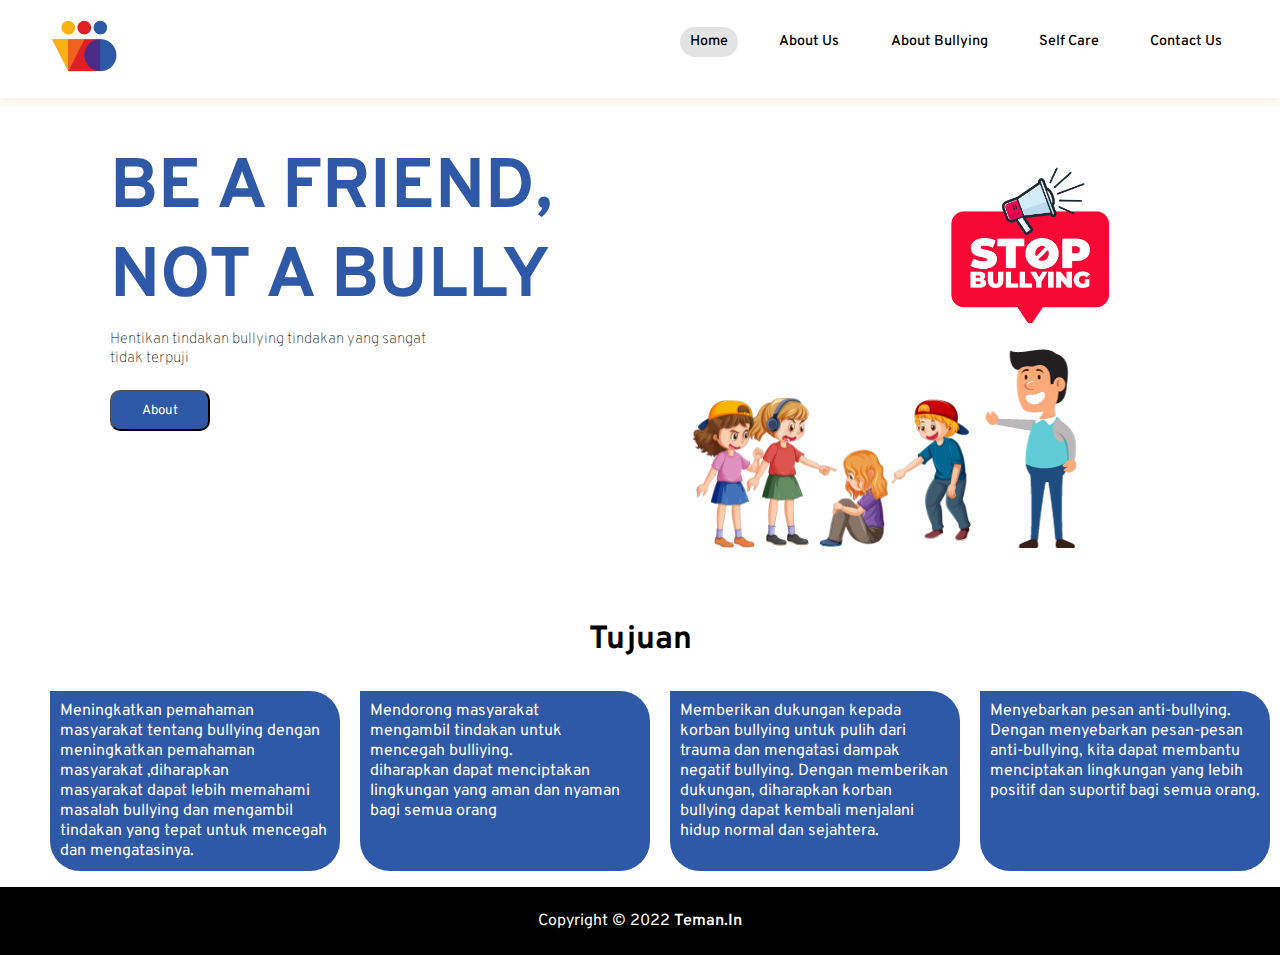
<file: index.html>
<!DOCTYPE html>
<html lang="en">

<head>
    <meta charset="UTF-8">
    <meta http-equiv="X-UA-Compatible" content="IE=edge">
    <meta name="viewport" content="width=device-width, initial-scale=1.0">
    <title>Teman.In | Beranda</title>

    <!-- import fonts -->
    <style>
        @import url('https://fonts.googleapis.com/css2?family=Overpass:ital,wght@0,100;0,200;0,400;0,500;0,600;1,100;1,200;1,400;1,500;1,600&family=Roboto:ital,wght@0,100;0,300;0,500;0,700;1,100;1,300;1,400;1,700&display=swap');
    </style>

    <link rel="stylesheet" href="assets/css/style.css">
    <link rel="stylesheet" href="assets/css/beranda.css">

    <!-- set tab icon -->
    <link rel="icon" href="assets/images/logo.png">

    <!-- fontawesome -->
    <link rel="stylesheet" href="/assets/vendor/fontawesome/css/all.min.css">
</head>

<body>
    <nav>
        <div class="logo">
            <a href="index.html">
                <img src="assets/images/logo.png" width="70" alt="logo">
            </a>
        </div>

        <ul class="nav-menu">
            <li><a href="index.html" class="active-nav">Home</a></li>
            <li><a href="about-us.html">About Us</a></li>
            <li><a href="about-bullying.html">About Bullying</a></li>
            <li><a href="self-care.html" >Self Care</a></li>
            <li><a href="contact-us.html">Contact Us</a></li>
        </ul>

        <div class="menu-toggle">
            <span class="bar"></span>
            <span class="bar"></span>
            <span class="bar"></span>
        </div>
    </nav>
    <div class="container">
        <div class="title">
                <h1>BE A FRIEND, <br> NOT A BULLY</h1> 
                <span>Hentikan tindakan bullying tindakan yang sangat <br> tidak terpuji</span><br>
                <a href="about-bullying.html">
                    <button class="btn-about" id="about">About</button>
                </a>
                
        </div> 
        <img src="assets/images/bully.png" alt="">
   </div>
   <div class="jumbroton">
        <h1>Tujuan</h1>
        <ul>
            
            <li>
                Meningkatkan pemahaman masyarakat tentang 
                bullying  dengan meningkatkan pemahaman 
                masyarakat ,diharapkan <br> masyarakat dapat lebih
                memahami  masalah bullying dan mengambil 
                tindakan yang tepat untuk mencegah dan mengatasinya.
            </li>
            <li>
                Mendorong masyarakat <br> mengambil tindakan
                untuk <br> mencegah bulliying.<br> 
                diharapkan dapat menciptakan <br> lingkungan yang aman dan
                nyaman bagi semua orang
            </li>
            <li>
                Memberikan dukungan kepada korban bullying untuk 
                pulih dari trauma dan mengatasi dampak negatif 
                bullying. Dengan memberikan dukungan, diharapkan 
                korban bullying dapat kembali menjalani hidup 
                normal dan sejahtera.
            </li>
            <li>
                
                Menyebarkan pesan anti-bullying. Dengan 
                menyebarkan pesan-pesan anti-bullying, kita dapat 
                membantu menciptakan lingkungan yang lebih 
                positif dan suportif bagi semua orang.
            </li>
        </ul>
   </div>
   
    <footer>
        <p>Copyright &copy; 2022 <a href="#">Teman.In</a></p>
    </footer>

    <script src="assets/js/script.js"></script>    
</body>

</html>

<!-- <img src="assets/images/lampu.png" alt="lampu" srcset="" width="50px" height="50px" class="icon-thumbs">
                <div class="thumb-nail">
                    <p>
                        Meningkatkan pemahaman masyarakat tentang <br>
                        bullying dengan meningkatkan pemahaman <br>
                        masyarakat , diharapkan masyarakat dapat lebih <br>
                        memahami masalah bullying dan mengambil <br>
                        tindakan yang tepat untuk mencegah dan <br> mengatasinya
                    </p>
                </div> -->
                <!-- <img src="assets/images/lampu.png" alt="kedua" width="50px" height="50px" class="icon-thumbs2">
                <div class="thumb-nail">
                    <p>
                        Mendorong masyarakat <br> mengambil tindakan
                        untuk <br> mencegah bulliying.<br> 
                        diharapkan dapat menciptakan <br> lingkungan yang aman dan
                        nyaman bagi semua orang
                     </p>
                </div>                -->
                  <!-- <img src="assets/images/lampu.png" alt="kedua" width="50px" height="50px" class="icon-thumbs3">
                <div class="thumb-nail">
                    <p>
                        Memberikan dukungan kepada korban bullying untuk <br>
                        pulih dari trauma dan mengatasi dampak negatif <br>
                        bullying. Dengan memberikan dukungan, diharapkan <br>
                        korban bullying dapat kembali menjalani hidup <br>
                        normal dan sejahtera.
                    </p>
                </div> -->
                <!-- <img src="assets/images/lampu.png" alt="kedua" width="50px" height="50px" class="icon-thumbs4">
                <div class="thumb-nail">
                    <p>Menyebarkan pesan anti-bullying. Dengan <br>
                        menyebarkan pesan-pesan anti-bullying, kita dapat <br>
                        membantu menciptakan lingkungan yang lebih <br>
                        positif dan suportif bagi semua orang.
                    </p>
                </div> -->
</file>
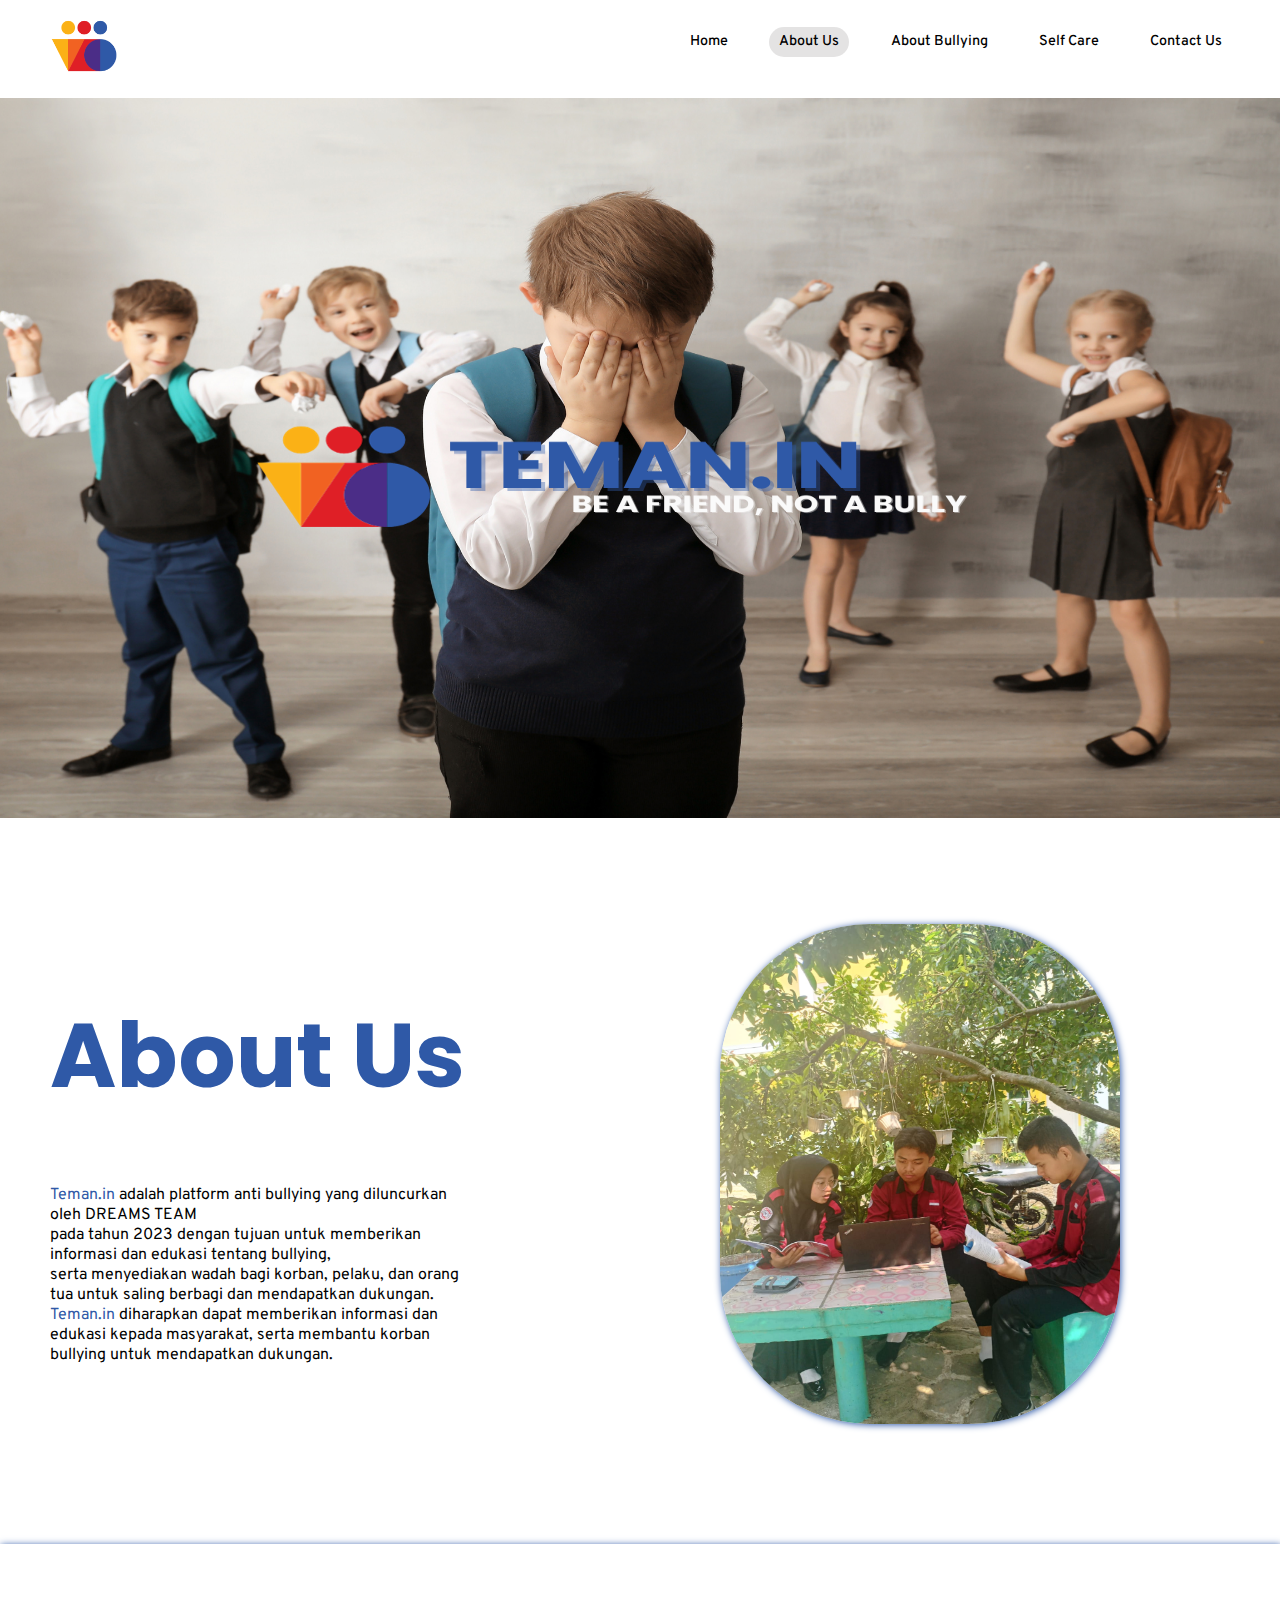
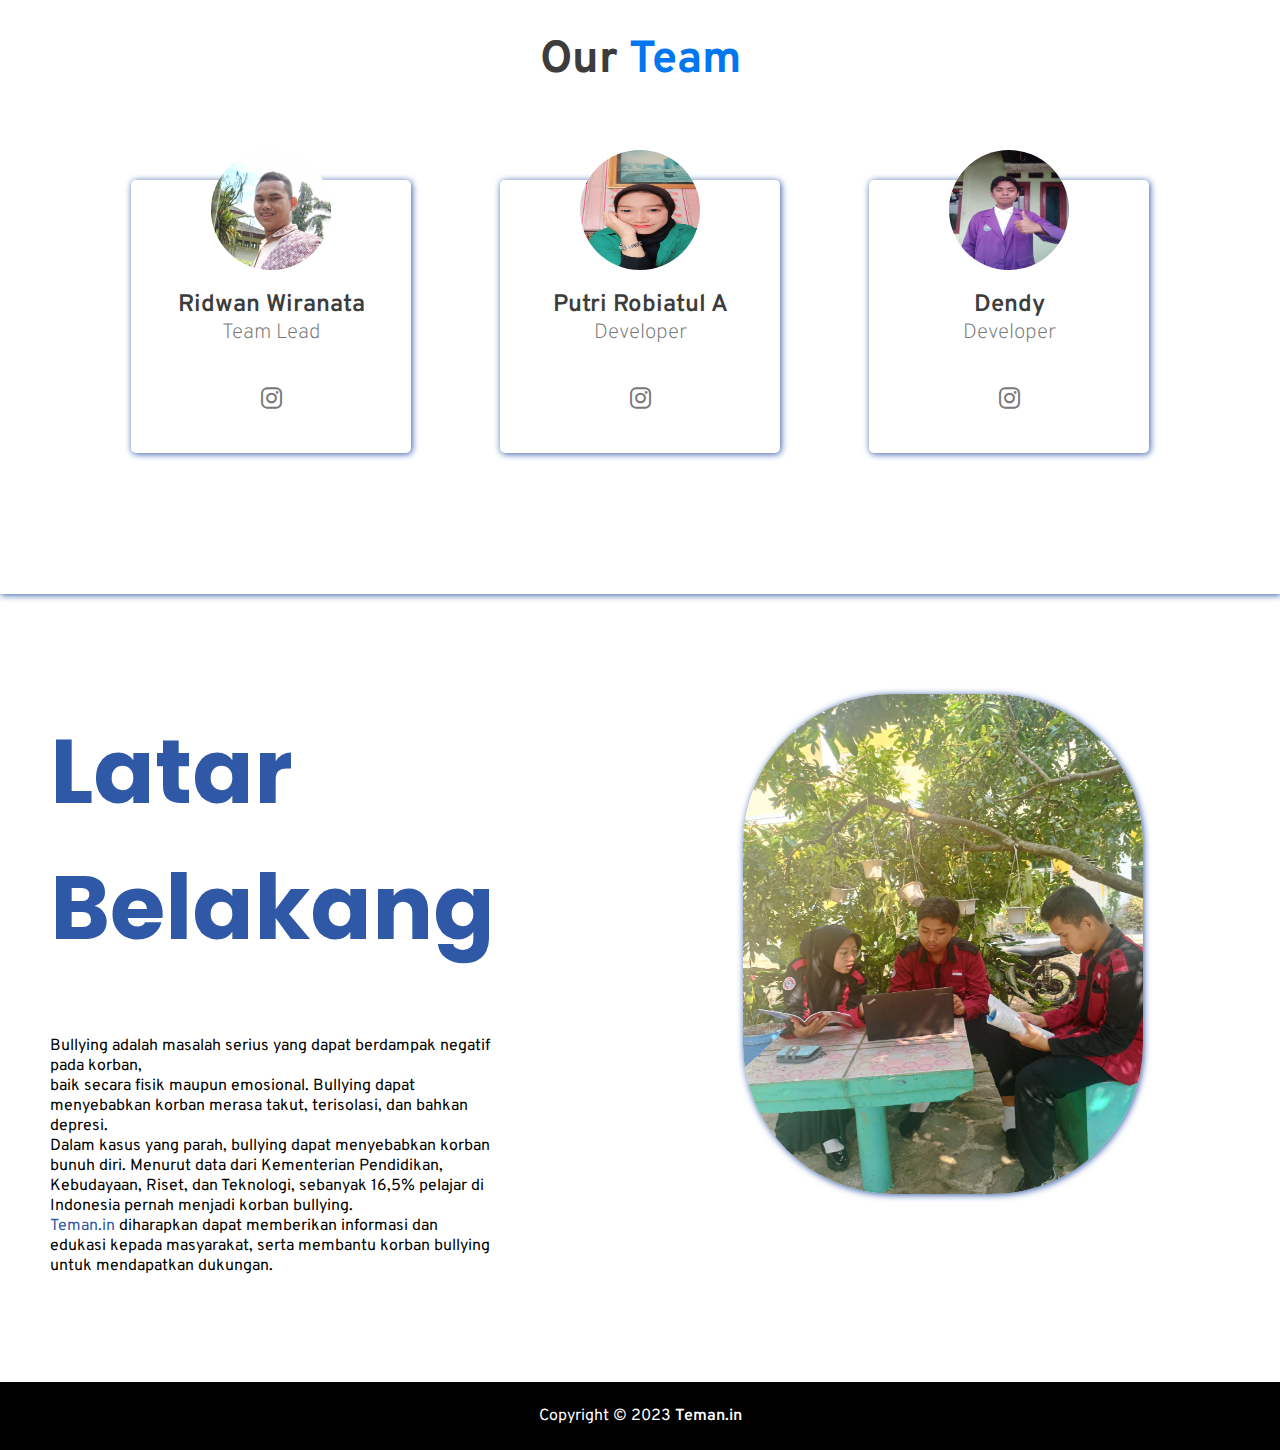
<file: about-us.html>
<!DOCTYPE html>
<html lang="en">

<head>
    <meta charset="UTF-8">
    <meta http-equiv="X-UA-Compatible" content="IE=edge">
    <meta name="viewport" content="width=device-width, initial-scale=1.0">
    <title>TemanIn | About Us</title>

    <!-- import fonts -->
    <style>
        @import url('https://fonts.googleapis.com/css2?family=Overpass:ital,wght@0,100;0,200;0,400;0,500;0,600;1,100;1,200;1,400;1,500;1,600&family=Roboto:ital,wght@0,100;0,300;0,500;0,700;1,100;1,300;1,400;1,700&display=swap');
    </style>

    <link rel="stylesheet" href="assets/css/style.css">
    <link rel="stylesheet" href="assets/css/tentang.css">
    <link rel="stylesheet" href="assets/vendor/fontawesome/css/all.min.css">

    <link rel="icon" href="assets/images/logo.png">

</head>

<body>
    <div class="nav">
        <nav>
            <div class="logo">
                <a href="index.html">
                    <img src="assets/images/logo.png" width="70" alt="logo">
                </a>
            </div>

            <ul class="nav-menu">
                <li><a href="index.html">Home</a></li>
                <li><a href="about-us.html" class="active-nav">About Us</a></li>
                <li><a href="about-bullying.html">About Bullying</a></li>
                <li><a href="self-care.html">Self Care</a></li>
                <li><a href="contact-us.html">Contact Us</a></li>
            </ul>

            <div class="menu-toggle">
                <span class="bar"></span>
                <span class="bar"></span>
                <span class="bar"></span>
            </div>
        </nav>
        <div class="Teman"><img src="assets/images/TEMAN.IN.png"></div>
        
    </div>
    <div class="container">
        <div class="container-left">
            <div class="text">
                <h1 style="color: #2F59A7;">About Us</h1>
                <p><span style="color: #2F59A7;">Teman.in</span> adalah platform anti bullying yang diluncurkan oleh DREAMS TEAM <br>pada tahun 2023 dengan tujuan untuk memberikan informasi dan edukasi tentang bullying, 
                    <br>serta menyediakan wadah bagi korban,
                     pelaku, dan orang tua untuk saling berbagi dan mendapatkan dukungan.

                    
                    <span style="color: #2F59A7;">Teman.in</span> diharapkan dapat memberikan informasi dan edukasi kepada masyarakat, serta membantu korban bullying untuk mendapatkan dukungan.
                    </p>

                </p>
            </div>
        </div>
        
        <div class="container-right">
            <img class="container"   src="assets/images/team.jpg" width="450px" height="500px">
        </div>
    </div>
    <div class="vid">
    
</div>
   
     </div>
    <div class="team-container">
        <div class="text1">
            <h2 class="text-dark">Our <span class="text-blue">Team</span></h2>
            <div class="horizontal-line"></div>
           <!--<p class="text-dark"> Tim profesional kami akan senang hati membantu anda.
            </p>-->
        </div>

        <div class="card-group">
            <div class="card">
                <div class="card-img">
                    <img src="assets/images/ridwan.jpg" width="100px" height="200px">
                </div>

                <div class="card-body">
                    <h3 class="text-dark">Ridwan Wiranata</h3>
                    <p class="team-position">Team Lead</p>
                </div>

                <div class="card-socmed">
                    <a href="c:\Users\User\AppData\Local\Packages\5319275A.WhatsAppDesktop_cv1g1gvanyjgm\TempState\642E92EFB79421734881B53E1E1B18B6\WhatsApp Image 2023-11-16 at 13.07.38_b5902627.jpg">
                        <i class="fab fa-instagram"></i>
                    </a>

                
                </div>
            </div>

            <div class="card">
                <div class="card-img">
                    <img src="assets/images/putri.jpg" width="150px" height="150px">
                </div>

                <div class="card-body">
                    <h3 class="text-dark">Putri Robiatul A</h3>
                    <p class="team-position">Developer</p>
                </div>

                <div class="card-socmed">
                    <a href="https://instagram.com/ptri_robiyah?igshid=MzMyNGUyNmU2YQ==">
                        <i class="fab fa-instagram"></i>
                    </a>


                    </a>
                </div>
            </div>

            <div class="card">
                <div class="card-img">
                    <img src="assets/images/dendy.jpg" width="150px" height="200px">
                </div>

                <div class="card-body">
                    <h3 class="text-dark">Dendy</h3>
                    <p class="team-position">Developer</p>
                </div>

                <div class="card-socmed">
                    <a href="https://www.instagram.com/_dndy1/">
                        <i class="fab fa-instagram"></i>
                    </a>

                
                </div>
            </div>
        </div>
    </div>
    <div class="container">
        <div class="container-left">
            <div class="text">
               <h1 style="color: #2F59A7;">Latar Belakang</h1>
                <p>Bullying adalah masalah serius yang dapat berdampak negatif pada korban, <br>baik secara fisik maupun emosional.
                    Bullying dapat menyebabkan korban merasa takut, terisolasi, dan bahkan depresi.
                    <br>Dalam kasus yang parah, bullying dapat menyebabkan korban bunuh diri.
                    Menurut data dari Kementerian Pendidikan, Kebudayaan, Riset, dan Teknologi, sebanyak 16,5% pelajar di Indonesia pernah menjadi korban bullying.
        <br><span style="color: #2F59A7;">Teman.in</span> diharapkan dapat memberikan informasi dan edukasi kepada masyarakat, serta membantu korban bullying untuk mendapatkan dukungan.</p>

                </p>
            </div>
        </div>
        
        <div class="container-right">
            <img class="container"   src="assets/images/team.jpg" width="450px" height="500px">
        </div>
    </div>
    <div class="vid">
    
</div>
    <footer>
        <p>Copyright &copy; 2023 <a href="#">Teman.in</a></p>
    </footer>

    <script src="assets/js/script.js"></script>
</body>

</html>
</file>
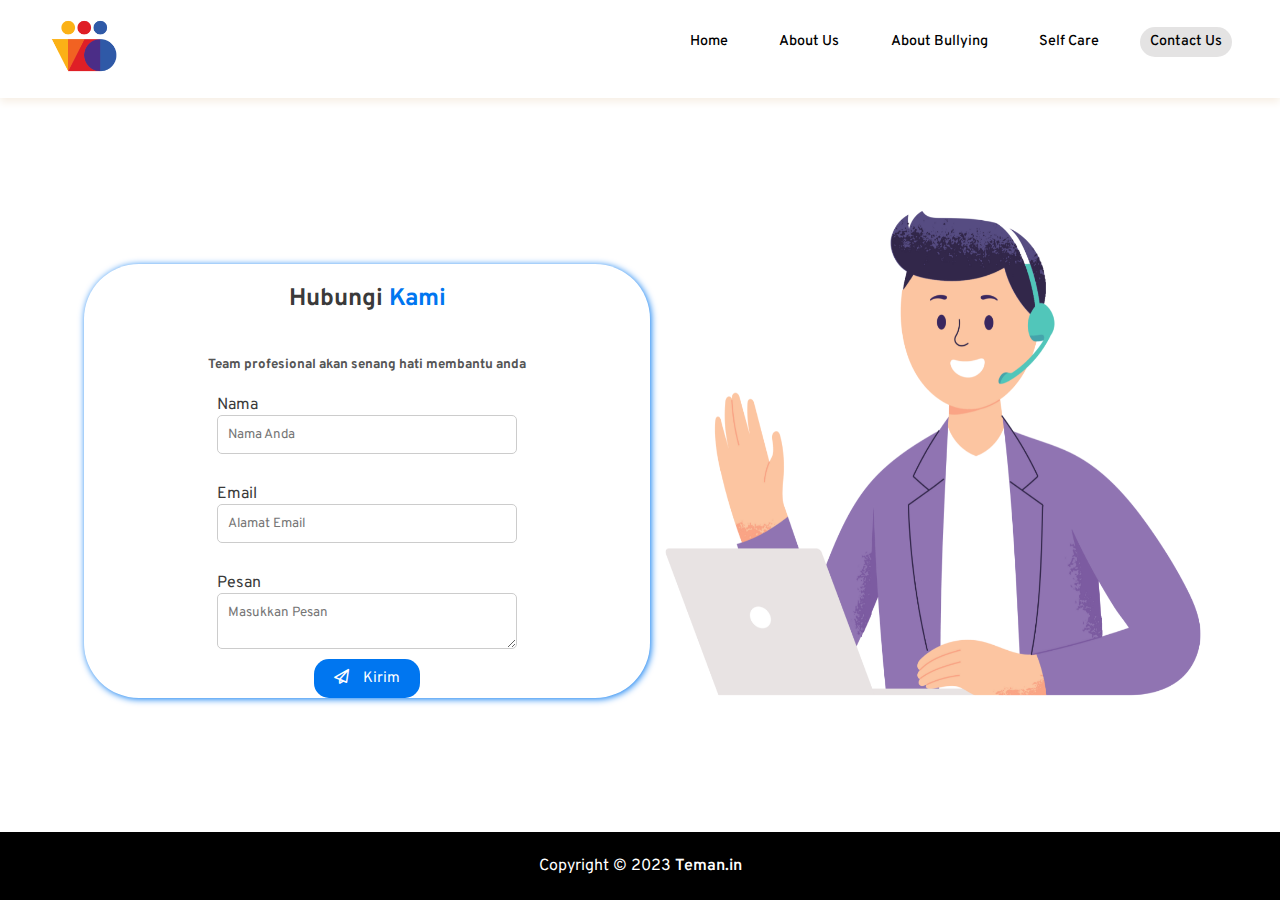
<file: contact-us.html>
<!DOCTYPE html>
<html lang="en">

<head>
    <meta charset="UTF-8">
    <meta http-equiv="X-UA-Compatible" content="IE=edge">
    <meta name="viewport" content="width=device-width, initial-scale=1.0">
    <title>TemanIn | Contact</title>

    <!-- import fonts -->
    <style>
        @import url('https://fonts.googleapis.com/css2?family=Overpass:ital,wght@0,100;0,200;0,400;0,500;0,600;1,100;1,200;1,400;1,500;1,600&family=Roboto:ital,wght@0,100;0,300;0,500;0,700;1,100;1,300;1,400;1,700&display=swap');
    </style>

    <!-- set tab icon -->
    <link rel="icon" href="assets/images/logo.png">

    <link rel="stylesheet" href="assets/css/style.css">
    <link rel="stylesheet" href="assets/css/kontak.css">

    <!-- fontawesome -->
    <link rel="stylesheet" href="/assets/vendor/fontawesome/css/all.min.css">
</head>

<body>
    <div class="nav">
        <nav>
            <div class="logo">
                <a href="index.html">
                    <img src="assets/images/logo.png" width="70" alt="logo">
                </a>
            </div>

            <ul class="nav-menu">
                <li><a href="index.html">Home</a></li>
                <li><a href="about-us.html">About Us</a></li>
                <li><a href="about-bullying.html">About Bullying</a></li>
                <li><a href="self-care.html">Self Care</a></li>
                <li><a href="contact-us.html" class="active-nav">Contact Us</a></li>
            </ul>

            <div class="menu-toggle">
                <span class="bar"></span>
                <span class="bar"></span>
                <span class="bar"></span>
            </div>
        </nav>
    </div>

    <div class="container">
        <div class="contact-left">
            <h2>Hubungi <span class="text-blue">Kami</span></h2>
            <h5> Team profesional akan senang hati membantu anda<br>
            </h5>

            <div class="input-group">
                <label for="nama">Nama</label>
                <input type="text" id="nama" placeholder="Nama Anda">
                <br>
                <label for="email">Email</label>
                <input type="text" id="email" placeholder="Alamat Email"><br>
                <label for="message">Pesan</label>
                <textarea id="message" placeholder="Masukkan Pesan"></textarea>

                <div class="button">
                    <button type="submit"><i class="far fa-paper-plane"></i> Kirim</button>
                </div>
            </div>
        </div>

        <div class="contact-right">
            <div class="contact-img">
                <img src="assets/images/contact.png" alt="gambar">
            </div>
        </div>
    </div>

    <footer>
        <p>Copyright &copy; 2023 <a href="#">Teman.in</a></p>
    </footer>

    <script src="assets/js/script.js"></script>
</body>

</html>
</file>
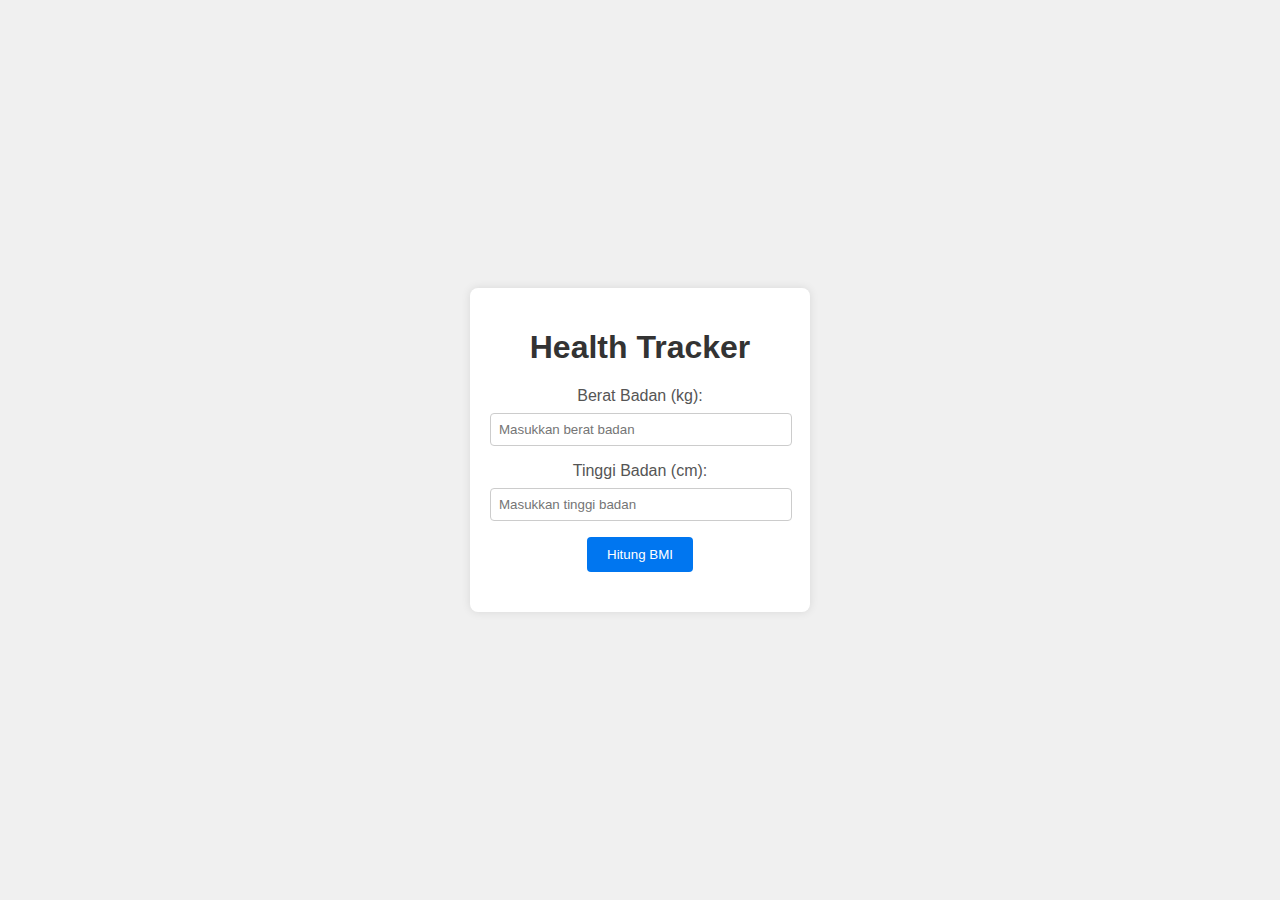
<file: health-tracker.html>
<!DOCTYPE html>
<html lang="en">
<head>
    <meta charset="UTF-8">
    <meta name="viewport" content="width=device-width, initial-scale=1.0">

    <title>Health Tracker</title>
    <style>
        body {
    font-family: 'Arial', sans-serif;
    background-color: #f0f0f0;
    margin: 0;
    display: flex;
    align-items: center;
    justify-content: center;
    height: 100vh;
}

.container-health {
    background-color: #fff;
    padding: 20px;
    border-radius: 8px;
    box-shadow: 0 0 10px rgba(0, 0, 0, 0.1);
    text-align: center;
    width: 300px; /* Lebarkan kontainer untuk tampilan yang lebih baik pada perangkat berukuran kecil */
}

h1 {
    color: #333;
}

label {
    display: block;
    margin-bottom: 8px;
    color: #555;
}

input {
    width: calc(100% - 16px);
    padding: 8px;
    margin-bottom: 16px;
    border: 1px solid #ccc;
    border-radius: 4px;
}

button {
    background-color: #0076f0;
    color: #fff;
    padding: 10px 20px;
    border: none;
    border-radius: 4px;
    cursor: pointer;
    transition: background-color 0.3s ease;
}

button:hover {
    background-color: #45a049;
}

#result {
    margin-top: 20px;
    font-weight: bold;
    color: #333;
}

    </style>
</head>
<body>
    <div class="container-health">
        <h1>Health Tracker</h1>
        <div>
            <label for="weight">Berat Badan (kg):</label>
            <input type="number" id="weight" placeholder="Masukkan berat badan">
        </div>
        <div>
            <label for="height">Tinggi Badan (cm):</label>
            <input type="number" id="height" placeholder="Masukkan tinggi badan">
        </div>
        <button onclick="calculateBMI()">Hitung BMI</button>
        <div id="result"></div>
    </div>

    <script src="assets/js/health-tracker.js"></script>
</body>
</html>
</file>
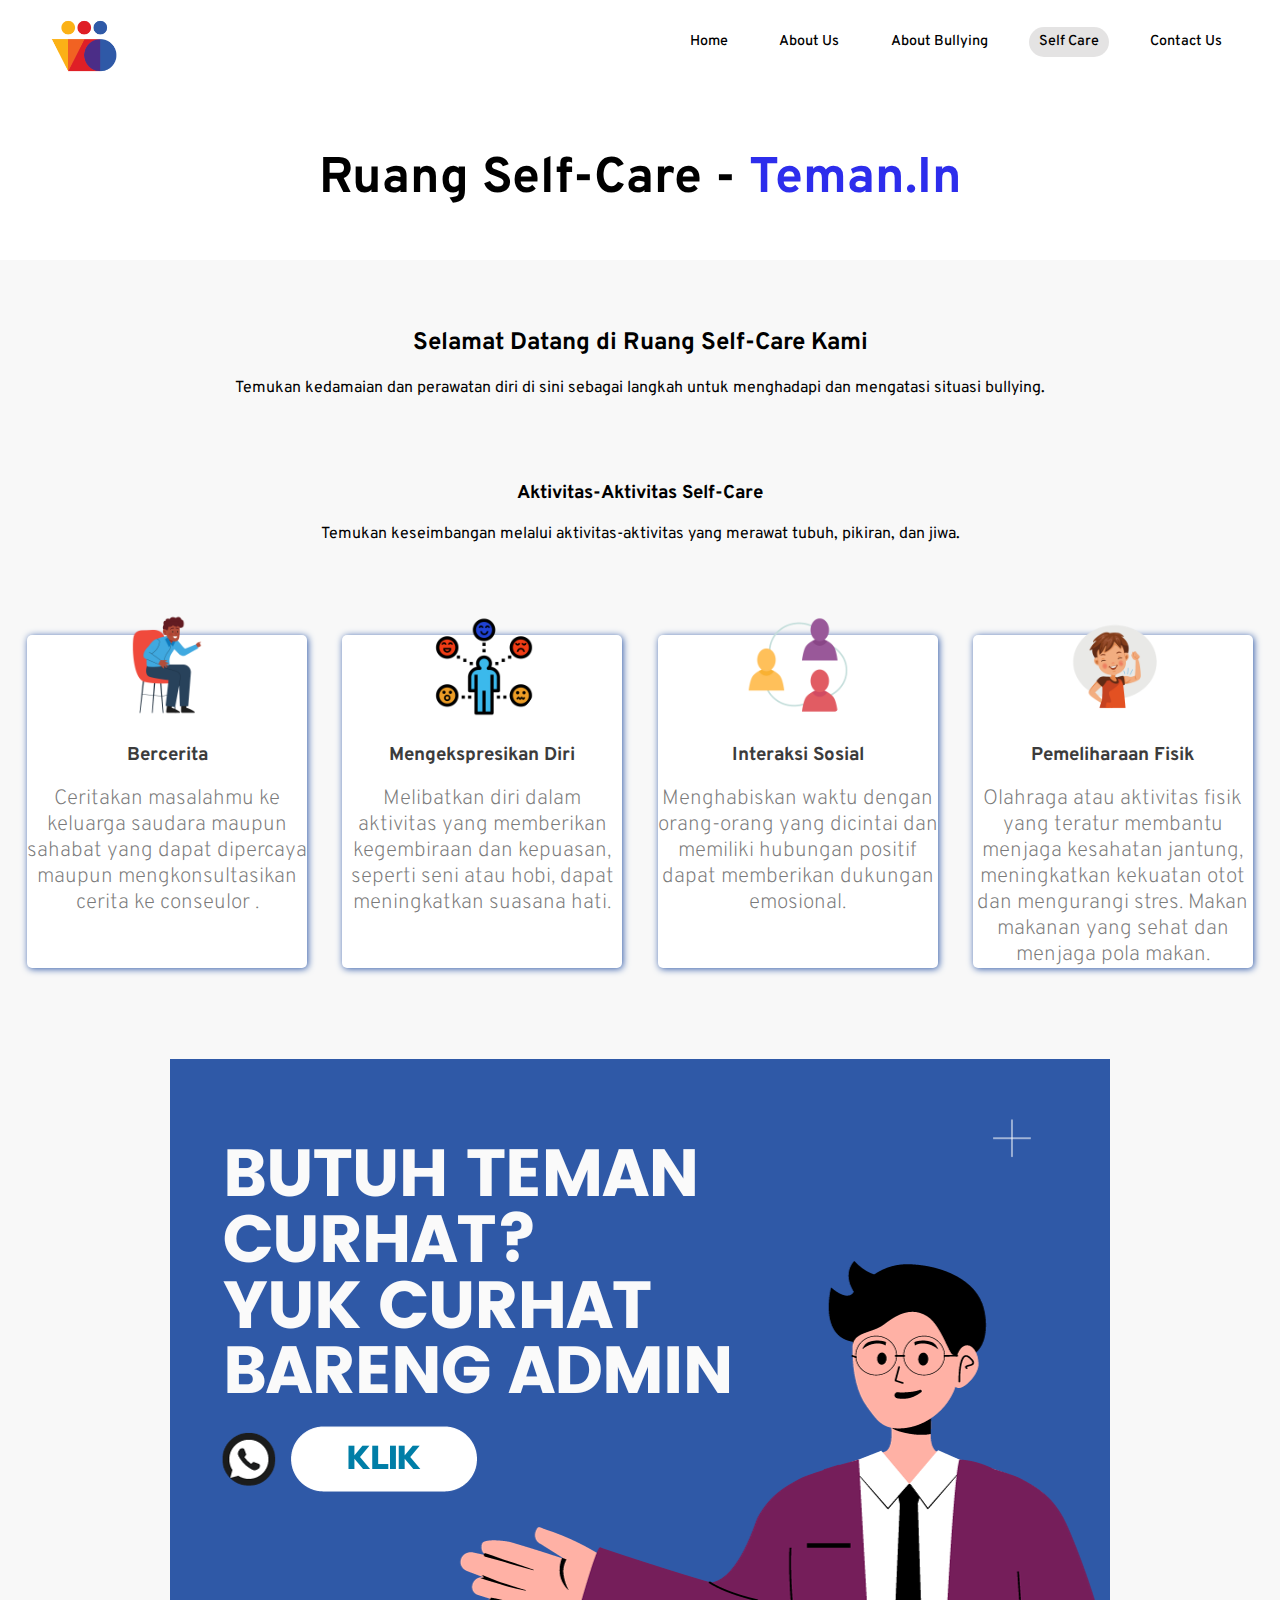
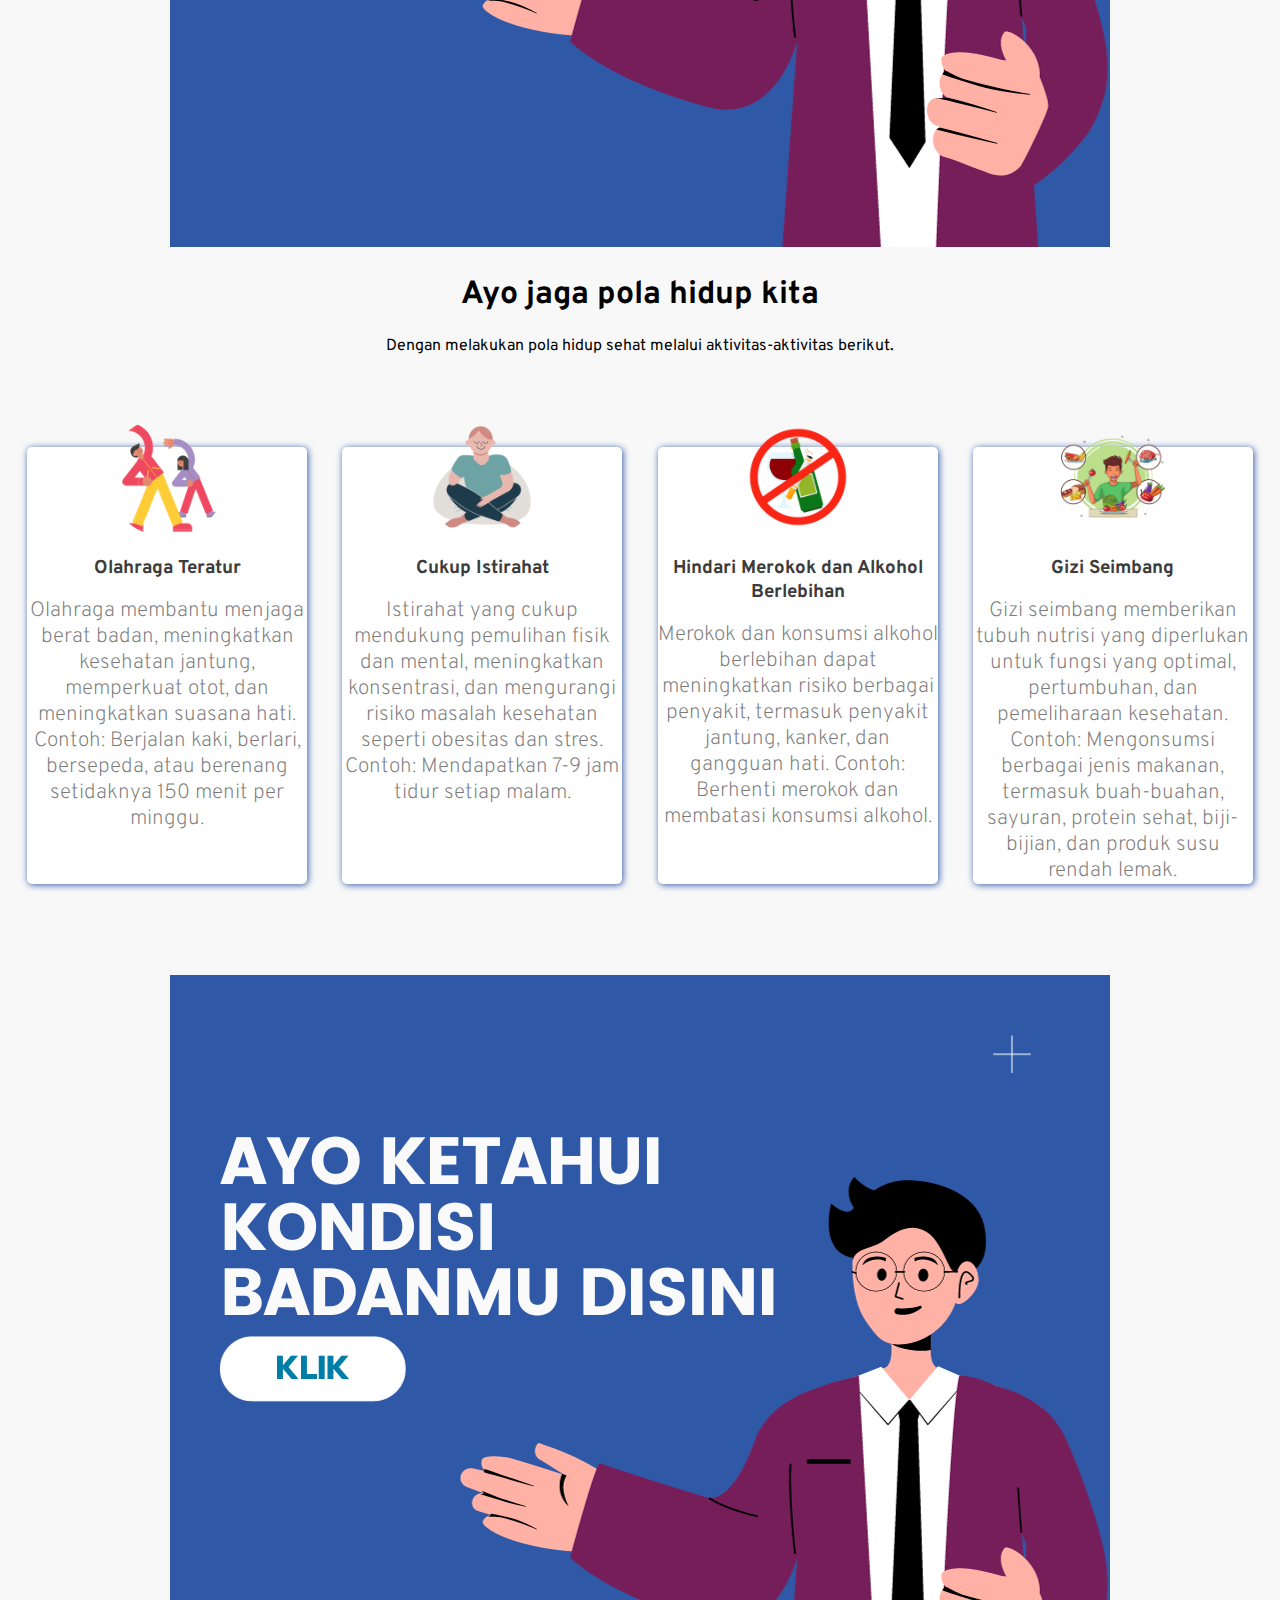
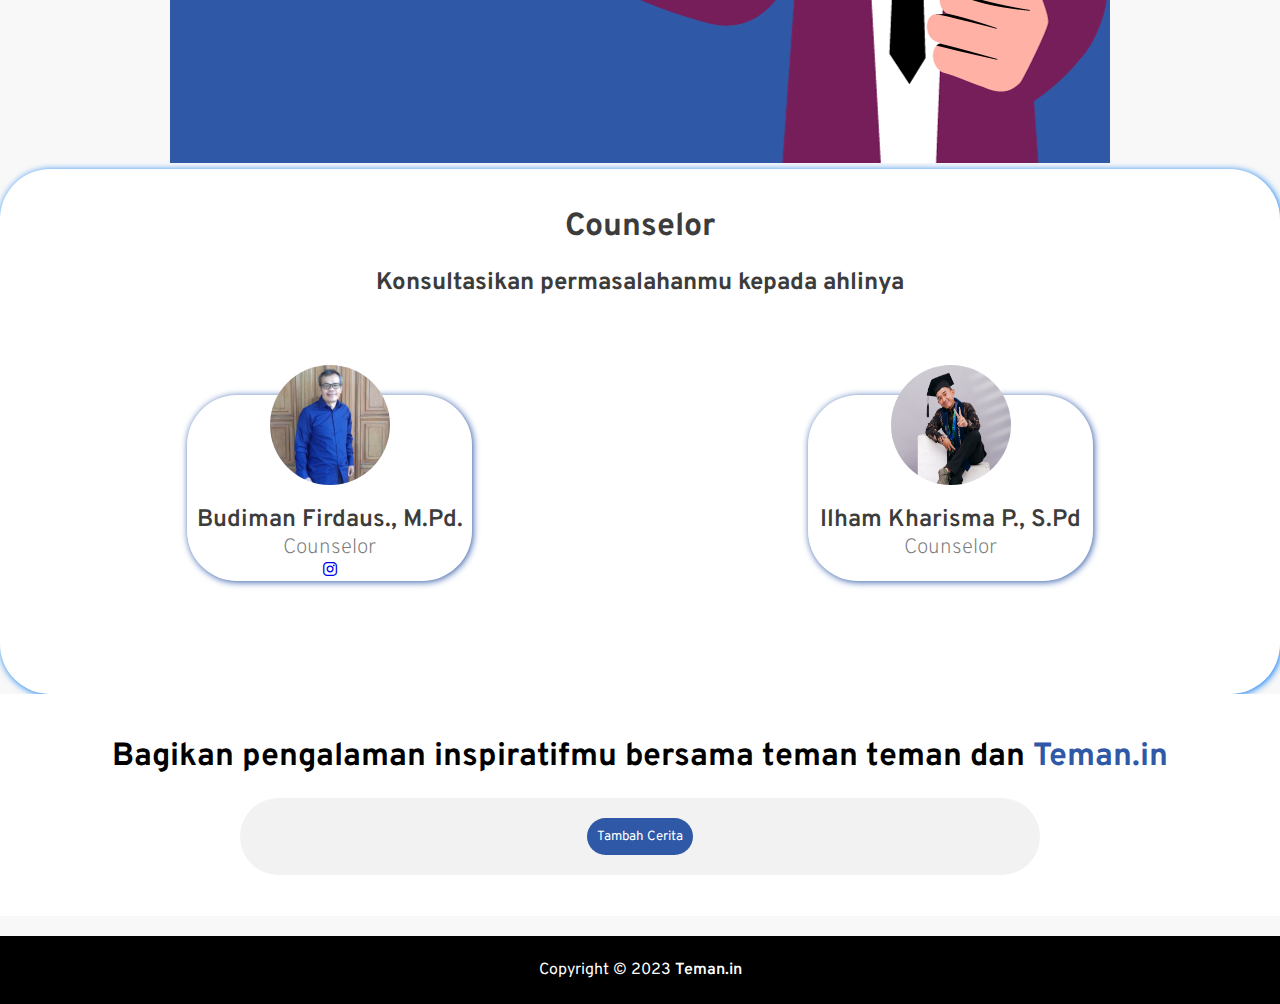
<file: self-care.html>
<!DOCTYPE html>
<html lang="en">

<head>
    <meta charset="UTF-8">
    <meta http-equiv="X-UA-Compatible" content="IE=edge">
    <meta name="viewport" content="width=device-width, initial-scale=1.0">
    <title>TemanIn | Self Care</title>

    <!-- import fonts -->
    <style>
        @import url('https://fonts.googleapis.com/css2?family=Overpass:ital,wght@0,100;0,200;0,400;0,500;0,600;1,100;1,200;1,400;1,500;1,600&family=Roboto:ital,wght@0,100;0,300;0,500;0,700;1,100;1,300;1,400;1,700&display=swap');
    
    </style>

    <link rel="stylesheet" href="assets/css/style.css">
    <link rel="stylesheet" href="assets/css/self-care.css">

    <!-- set tab icon -->
    <link rel="icon" href="assets/images/logo.png">

    <!-- fontawesome -->
    <link rel="stylesheet" href="/assets/vendor/fontawesome/css/all.min.css">
</head>

<body>
    <nav>
        <div class="logo">
            <a href="index.html">
                <img src="assets/images/logo.png" width="70" alt="logo">
            </a>
        </div>

        <ul class="nav-menu">
            <li><a href="index.html">Home</a></li>
            <li><a href="about-us.html">About Us</a></li>
            <li><a href="about-bullying.html">About Bullying</a></li>
            <li><a href="self-care.html" class="active-nav">Self Care</a></li>
            <li><a href="contact-us.html">Contact Us</a></li>
        </ul>

        <div class="menu-toggle">
            <span class="bar"></span>
            <span class="bar"></span>
            <span class="bar"></span>
        </div>
    </nav>
    <header>
        <h1 style="font-size: 50px;">Ruang Self-Care - <span style="color: rgb(45, 45, 236);">Teman.In</span></h1>
    </header>

    <section>
        <h2 >Selamat Datang di Ruang Self-Care Kami</h2>
        <p>Temukan kedamaian dan perawatan diri di sini sebagai langkah untuk menghadapi dan mengatasi situasi bullying.</p>
    

     
       
    </section>
    <h3>Aktivitas-Aktivitas Self-Care</h3>

        <p>Temukan keseimbangan melalui aktivitas-aktivitas yang merawat tubuh, pikiran, dan jiwa.</p>
    <div class="content-group">
        <div class="content">
            <div class="content-img">
                <img src="assets/images/cerita.png" width="100px" height="200px">
            </div>

            <div class="content-body">
                <h3 class="text-dark">Bercerita</h3>
                <p class="team-position">Ceritakan masalahmu ke keluarga saudara maupun sahabat yang dapat dipercaya maupun mengkonsultasikan cerita ke conseulor .</p>
            </div>
        </div>

        <div class="content">
            <div class="content-img">
                <img src="assets/images/ekspresi.png" width="150px" height="150px">
            </div>

            <div class="content-body">
                <h3 class="text-dark">Mengekspresikan Diri</h3>
                <p class="team-position">Melibatkan diri dalam aktivitas yang memberikan kegembiraan dan kepuasan, seperti seni atau hobi, dapat meningkatkan suasana hati.</p>
            </div>

        </div>
        <div class="content">
            <div class="content-img">
                <img src="assets/images/interaksi sosial.png" width="150px" height="150px">
            </div>

            <div class="content-body">
                <h3 class="text-dark">Interaksi Sosial</h3>
                <p class="team-position"> Menghabiskan waktu dengan orang-orang yang dicintai dan memiliki hubungan positif dapat memberikan dukungan emosional.</p>
            </div>

        </div>
        <div class="content">
            <div class="content-img">
                <img src="assets/images/sehat.png" width="150px" height="150px">
            </div>

            <div class="content-body">

                <h3 class="text-dark">Pemeliharaan Fisik</h3>
                <p class="team-position"> Olahraga atau aktivitas fisik yang teratur membantu menjaga kesahatan jantung, meningkatkan kekuatan otot dan mengurangi stres. Makan makanan yang sehat dan menjaga pola makan.</p>
            </div>

        </div>
        </div>

    </section>
    <div class="online-consultation">
        <a href="https://wa.me/6285882805474"> <img src="assets/images/online-consultation.png" ></a>
     </div>
    

<h1>Ayo jaga pola hidup kita</h1>

        <p>Dengan melakukan pola hidup sehat melalui aktivitas-aktivitas berikut.</p>
    <div class="content-group">
        <div class="content">
            <div class="content-img">
                <img src="assets/images/olahraga.png" width="100px" height="200px">
            </div>

            <div class="content-body">
                <h3 class="text-dark">Olahraga Teratur</h3>
                <p class="team-position">Olahraga membantu menjaga berat badan, meningkatkan kesehatan jantung, memperkuat otot, dan meningkatkan suasana hati. Contoh: Berjalan kaki, berlari, bersepeda, atau berenang setidaknya 150 menit per minggu.</p>
            </div>
        </div>

        <div class="content">
            <div class="content-img">
                <img src="assets/images/istirahat.png" width="150px" height="150px">
            </div>

            <div class="content-body">
                <h3 class="text-dark">Cukup Istirahat</h3>
                <p class="team-position">Istirahat yang cukup mendukung pemulihan fisik dan mental, meningkatkan konsentrasi, dan mengurangi risiko masalah kesehatan seperti obesitas dan stres. Contoh: Mendapatkan 7-9 jam tidur setiap malam.
                </p>
            </div>

        </div>
        <div class="content">
            <div class="content-img">
                <img src="assets/images/alkohol.png" width="150px" height="150px">
            </div>

            <div class="content-body">
                <h3 class="text-dark">Hindari Merokok dan Alkohol Berlebihan</h3>
                <p class="team-position"> Merokok dan konsumsi alkohol berlebihan dapat meningkatkan risiko berbagai penyakit, termasuk penyakit jantung, kanker, dan gangguan hati. Contoh: Berhenti merokok dan membatasi konsumsi alkohol.
                </p>
            </div>

        </div>
        <div class="content">
            <div class="content-img">
                <img src="assets/images/gizi.png" width="150px" height="150px">
            </div>

            <div class="content-body">
                <h3 class="text-dark">Gizi Seimbang</h3>
                <p class="team-position">Gizi seimbang memberikan tubuh nutrisi yang diperlukan untuk fungsi yang optimal, pertumbuhan, dan pemeliharaan kesehatan. Contoh: Mengonsumsi berbagai jenis makanan, termasuk buah-buahan, sayuran, protein sehat, biji-bijian, dan produk susu rendah lemak.</p>

               
            </div>

        </div>
      
    </div>


    
<div class="online-consultation">
    <a href="health-tracker.html"> <img src="assets/images/online-badan.png" ></a>
 </div>
  </script>
  <div class="team-counselorr">
    <div class="text1">
        <h1 class="text-dark">Counselor</h1>
        <div class="horizontal-line"></div>
       <h2 class="text-dark"> Konsultasikan permasalahanmu kepada ahlinya
    </h2>
    <div class="card-group">
        <div class="card">
            <div class="card-img">
                <img src="assets/images/pak-budiman.jpg" width="100px" height="200px">
            </div>

            <div class="card-body">
                <h3 class="text-dark">Budiman Firdaus., M.Pd.</h3>
                <p class="team-position">Counselor</p>
            </div>

            <div class="card-socmed">
                <a href="https://www.instagram.com/ilhamkputra19/?utm_source=ig_web_button_share_sheet&igshid=OGQ5ZDc2ODk2ZA==">
                    <i class="fab fa-instagram"></i>
                </a>
            </div>
        </div>
        <a href="https://www.instagram.com/ilhamkputra19/?utm_source=ig_web_button_share_sheet&igshid=OGQ5ZDc2ODk2ZA==" style="text-decoration: none;">
                    
        <div class="card">

            <div class="card-img">
                <img src="assets/images/kak-ilham.PNG" width="150px" height="150px">
            </div>

            <div class="card-body">
                <h3 class="text-dark">Ilham Kharisma P., S.Pd</h3>
                <p class="team-position">Counselor</p>
            </div>

                
                </a>
            
            
        </div>
    </div>
</div>

    </div>
</div>

   

  
  
    <script src="assets/js/chat.js">
    
    </script>
    <div class="bagikan-cerita">
    <script src="assets/js/script.js"></script>
    <div class="cerita">
        <h1>Bagikan pengalaman inspiratifmu bersama teman teman dan <span style="color: #2F59A7;">Teman.in</span></h1>
    
    
      <div class="container-cerita">
        <button id="tambahCeritaBtn">Tambah Cerita</button>
        <div id="daftarCerita"></div>
      </div>
    
      <div id="modalTambahCerita">
        <div class="modal-content">
          <span class="close" id="tutupModal">&times;</span>
          <h2>Bagikan Cerita</h2>
          <form id="formTambahCerita">
            <label for="judul">Nama:</label>
            <input type="text" id="judul" name="judul" required>
    
            <label for="deskripsi">Cerita:</label>
            <textarea id="deskripsi" name="deskripsi" required></textarea>
    
            <label for="kode">komentar:</label>
            <textarea id="kode" name="kode" required></textarea>
    
            <button type="submit">Tambah Cerita</button>
          </form>
        </div>
    </div>
</div>
    <footer>
        <p>Copyright &copy; 2023 <a href="#">Teman.in</a></p>
    </footer>
</body>

</html>
</file>
<file: assets/css/style.css>
* {
  font-family: "Overpass", sans-serif;
  box-sizing: border-box;
}

body {
  margin: 0;
  padding: 0;
  
}

.text-blue {
  color: #0076f0;
}

.text-dark {
  color: #3c3c3c;
}

.text-muted {
  color: #969ea6;
}

.text-white {
  color: #fff;
}

.text-yellow {
  color: #ffc107;
}

.text-center {
  text-align: center;
}

.bg-blue {
  background-color: #0099ff;
}

.bg-white {
  background-color: #624f4f;
}

.bg-aqua {
  background-color: #c1e7ec;
}

/* Navbar */
nav {
  padding: 0.7rem 3rem;
  background-color: 0099ff;
  display: flex;
  justify-content: space-between;
  background-color: #ffffff;
  box-shadow: 0 4px 8px #F7EFE5;
}

.nav-menu {
  display: flex;
  width: 50%;
  justify-content: space-between;
}

.nav-menu li {
  display: flex;
  list-style: none;
}

.nav-menu li a {
  text-decoration: none;
  font-size: 0.9rem;
  color: #000000;
  font-weight: 500;
  padding: 5px 10px;
  border-bottom: 2px solid transparent; 
   transition: border-bottom 0.3s ease;

}

.nav-menu li a:hover {
  border-bottom: 2px solid  #F7EFE5; 
    color: #2F59A7;
    
}

/* Hamburger menu */
.menu-toggle {
  display: none;
  flex-direction: column;
  justify-content: space-between;
  height: 20px;
  width: 30px;
  cursor: pointer;
}

.bar {
  display: block;
  width: 100%;
  height: 3px;
  background-color: #58565649;
  border-radius: 5px;
}

.active-nav {
  background-color: #aca9a952;
  padding: 5px 10px;
  border-radius: 50px;
  height: 30px;
}



.container {
  margin: 5rem 5vw;
}

.border {
  border: 1px solid #888;
}

footer {
  background-color: #000000;
  padding: 0.5rem 3rem;
  color: #fff;
  text-align: center;
}

footer p a {
  text-decoration: none;
  font-weight: 600;
  color: #fff;
}

/* Tampilan tablet */
@media screen and (max-width: 768px) {
  html {
    font-size: 14px;
  }

  nav{
      align-items: center;
  }

  .nav-menu {
    visibility: hidden;
    position: absolute;
    left: 0;
    top: 65px;
    flex-direction: column;
    background-color: #fefefe;
    width: 100%;
    text-align: center;
    padding: 0;
    align-items: center;
  }

  .nav-menu li {
    margin: 10px 0;
  }

  .nav-menu li a {
    font-size: 14px;
  }

  .nav-menu.active {
    visibility: visible;
  }

  .menu-toggle {
    display: flex;
  }


  }
  

  .menu-toggle.active .bar:nth-child(2) {
    opacity: 0;
  }

  .menu-toggle.active .bar:nth-child(1) {
    transform: translateY(8px) rotate(45deg);
  }

  .menu-toggle.active .bar:nth-child(3) {
    transform: translateY(-8px) rotate(-45deg);
  }


/* Tampilan smartphone */
@media(max-width: 576px) {
        html {
            font-size: 12px;
        }
        .container .title h1{
          font-size: 15px;
            text-align: center;
            margin-left: 70px;
        }
        .container img{
            display: none;
        }
        .container .title span{
            position: absolute;
            font-size:12px;
            top:160px;
        }
        .container .title button{
            margin-left: 40px;
            margin-top: 50px;
            margin-bottom: 50px;
        }
        .container .title button:hover{
          background-color: blue;
      }
        .jumbroton h1{
            position: absolute;
            top: 280px;    
            left: 159px; 
            margin-top:10px;
            margin-bottom:100px ;
            font-size: 25px;
        }
        .jumbroton .logo{
          margin: 10px;
        }
       .jumbroton ul{
          flex-direction: column;
          display: grid;
          margin-left:5px
       }   
       .jumbroton ul li{
        margin-bottom:5px;  
      }     
      
        
  }
</file>
<file: assets/css/beranda.css>
@import url('https://fonts.googleapis.com/css2?family=Poppins:ital,wght@0,100;0,500;1,400;1,500&display=swap');

.container{
    display: flex;
    justify-content: space-between;
    margin: 0px 110px;
}
.container h1{
    font-size:70px;
    color: #2F59A7;
}
.container span{
    position: absolute;
    top: 330px;
    font-size: 15px;
    font-weight: 100;
}
.container .btn-about{
    padding: 10px;
    border-radius: 10px;
    background-color: #2F59A7;
    width: 100px;
    color:white;
    cursor:pointer;
}
.container .btn-about:hover{
    background-color:blue;
}
.jumbroton h1{
    text-align: center;
}
.jumbroton ul{
    display: flex;
}
.jumbroton ul li{
    margin-left: 10px;
    margin-right: 10px;
    list-style: none;
    width: 300px;
    background-color: #2F59A7;
    color: white;
    padding: 10px;
    border-top-right-radius: 30px;
    border-bottom-right-radius: 30px;
    border-bottom-left-radius: 30px;
    margin-top: 10px;

}
.jumbroton ul li .img01{
    position: absolute;
    top: 720px;
    left: 20px;
    border-radius: 50%;
}
.jumbroton ul li .img02{
    position: absolute;
    top: 720px;
    left: 350px;
    border-radius: 50%;
}

.jumbroton ul li .img03{
    position: absolute;
    top: 720px;
    left: 650px;
    border-radius: 50%;
}
.jumbroton ul li .img04{
    position: absolute;
    top: 720px;
    left: 970px;
    border-radius: 50%;
}
.logo{
    border-radius: 50%;
}
.img01{
    position: absolute;
    top: 720px;
    left: 10px;
}
.img02{
    position: absolute;
    top: 720px;
    left: 320px;
}
.img03{
    position: absolute;
    top: 720px;
    left: 650px;
}
.img04{
    position: absolute;
    top: 720px;
    left: 980px;
}
</file>
<file: assets/css/tentang.css>
@import url('https://fonts.googleapis.com/css2?family=Poppins:wght@600;700&family=Roboto+Flex:opsz,wght@8..144,300&display=swap');

.page-title{
    text-align: center;
}

.page-title h2{
    margin-bottom: 5px;
}

.container{
    margin: 50px;
    display: flex;
    gap:50px;
}

.container-left{
    width: 50%;
    display: flex;
    align-items: center;
    padding-right: 10%;
}

.container-right{
    width: 50%;
    padding: 0px 60px;
    border-radius: 100px;
    display: flex;
    
    
}
.container-right img {
    border-radius: 150px;
    margin-left: 20px;
    box-shadow: 1px 1px 7px 0 #2F59A7;
}
.container-video video {
    border-radius: 50px;
    margin-left: 20px;
    box-shadow: 1px 1px 7px 0 #2F59A7;
    display: flex;
}

.text{
    color: #000000;
    margin-bottom: 40px;
    text-align: left;
}
.text h1 {
    font-size: 90px;
    font-family: 'poppins';
}


.title{
    text-align: center;
    font-size: 20;
    font-family: Arial, Helvetica, sans-serif;
    color:black;
}

.h2{
    font-family: Arial, Helvetica, sans-serif;
    color: black;
    text-align: center;
    font-weight: 600;
}

.text-blue{
    color:#0076f0;
}

.team-container{
    background-color: transparent;
    padding: 50px;
 box-shadow: 1px 1px 7px 0 #2F59A7;
}

.card-group{
    display: flex;
    flex-wrap: wrap;
    justify-content: space-evenly;
    padding: 1px;
    margin: 80px 1px;
}

.card{
    width: 280px;
    margin:10px;
    padding: 0;
    border-radius: 5px;
    box-shadow: 1px 1px 7px 0 #2F59A7;
    background-color: #fff;
    transition: all 0.3s ease-in;
}

.card:hover{
    box-shadow: 1px 1px 7px 0 grey;
    background-color: #2F59A7;
}

.card:hover .card-body h3, .card:hover .card-body p, .card:hover .card-socmed i{
    color: #eee;
}

.card-img img{
    width:120px;
    height: 120px;
    border-radius: 50%;
    display: block;
    margin: -30px auto 0px auto;
}

.card-body{
    text-align: center;
    padding: 0;
}

.card-body h3{
    font-size: 1.5rem;
    font-weight: 600;
    margin: 20px 0 0 0;
}

.team-position{
    font-size: 1.3rem;
    font-weight: 200;
    margin: 0;
    color: #7a7a7a;
}

.text-card{
    text-align: center;
}

.card-socmed{
    display: flex;
    justify-content: space-evenly;
    margin: 40px 20px;
}

.card-socmed i{
    font-size: 1.5rem;
    color: #7a7a7a;
}

.card-socmed i:hover{
    color: #0076f0;
    
}
.text1{
    text-align: center;
    font-family: 'poppins';
    font-size: 30px;

}

.Teman img {
    width: 100%;
    height: 720px;
}
@keyframes fade {
    from{
        opacity: 0;
        transform: translateY(-10px);
    }
    to{
        opacity: 1;
        transform: translateY(0px);
    } 
}

/* Tampilan tablet */
@media screen and (max-width: 768px){
    .container{
        margin: 0;
        padding: 20px;
    }
    .Teman img {
        width: 100%;
        height: 400px;
    }

    .container-right{
        display: none;
    }
.container-video video {

   width: 90%;
   height: 90%;
}
    .container-left{
        width: 90%;
        padding: 0;
    }

    .card{
        margin-bottom: 30px;
    }
    .konten {
        margin: 0;
        padding: 20px;
    }
    .foto {
        display: none;

    }
    .container img {
        display: none;
    }
}
</file>
<file: assets/css/kontak.css>
*{
    color: #3a3a3a;
  }
  
  footer{
    position: fixed;
    bottom: 0;
    width: 100%;
  }
  
  footer p{
    color: #fff;
  }
  
  .container {
    display: flex;
    align-items: center;
    
    border-radius: 60px;
    ;
  }
  
  .contact-left {
    width: 50%;
    display: flex;
    flex-direction: column;
    align-items: center;
    background-color: #ffffff;
    border-radius: 55px;
    margin-left: 20px;
    box-shadow: 1px 1px 7px 0 #0076f0;
  }
  
  .contact-left h5{
    text-align: center;
    color: #555;
  }
  
  .contact-right {
    width: 50%;
  }
  
  .contact-right img{
    width: 100%;
    height: 600px;
  }
  
  .input-group {
    display: flex;
    flex-direction: column;
    width: 300px;
  }
  
  input, textarea {
    padding: 10px;
    border: 1px solid #ccc;
    border-radius: 5px;
    margin-bottom: 10px;
  }
  
  button {
    padding: 10px 20px;
    border: none;
    border-radius: 5px;
    background-color: #0076f0;
    color: #fff;
    cursor: pointer;
    display: block;
    margin: 0 auto;
    font-size: 15px;
   
    border-radius: 15px;
  }
  
  button:hover {
    background-color: #0060d0;
  }
  
  button i{
    margin-right: 10px;
    color: #fff;
  }
  
  textarea {
    color: #555;
  }
  
  /* Tampilan tablet */
  @media screen and (max-width: 768px) {
    .container{
      margin: 0;
      padding: 30px;
    }
    .contact-left {
      width: 100%;
    }
    .contact-right {
      display: none;
    }
    .input-group {
      width: 100%;
    }
  }
</file>
<file: assets/css/self-care.css>
body {
    font-family: 'Arial', sans-serif;
    background-color: #f8f8f8;
    margin: 0;
    padding: 0;
    text-align: center;
}

header {
    background-color: #ffffff;
    padding: 1em;

}

section {
    padding: 3em;
}

.team-counselorr{
    background-color: #ffffff;
    padding: 1em;
 box-shadow: 1px 1px 7px 0 #0076f0;
 border-radius: 50px;
 
}

.card-group{
    display: flex;
    flex-wrap: wrap;
    justify-content: space-evenly;
    padding: 2px;
    margin: 80px 1px;
}

.card{
    width: 285px;
    margin:15px;
    padding: 0;
    border-radius: 5px;
    box-shadow: 1px 1px 7px  #2F59A7;
    background-color: #fff;
    transition: all 0.3s ease-in;
    border-radius: 50px;
    
}





.card:hover{
    box-shadow: 1px 1px 7px 0 grey;
    background-color: #2F59A7;
}

.card:hover .card-body h3, .card:hover .card-body p, .card:hover .card-socmed i{
    color: #eee;
}

.card-img img{
    width:120px;
    height: 120px;
    border-radius: 50%;
    display: block;
    margin: -30px auto 0px auto;
}

.card-body{
    text-align: center;
    padding: 0;
    
}

.card-body h3{
    font-size: 1.5rem;
    font-weight: 600;
    margin: 20px 0 0 0;
}

.team-position{
    font-size: 1.3rem;
    font-weight: 200;
    margin: 0;
    color: #7a7a7a;
}

.text-card{
    text-align: center;
}


.text1{
    text-align: center;}
    .team-container{
        background-color: transparent;
        padding: 50px;
     box-shadow: 1px 1px 7px 0 #2F59A7;
    }
    
    .content-group{
        display: flex;
        flex-wrap: wrap;
        justify-content: space-evenly;
        padding: 1px;
        margin: 80px 1px;
    }
    
    .content{
        width: 280px;
        margin:10px;
        padding: 0;
        border-radius: 5px;
        box-shadow: 1px 1px 7px 0 #2F59A7;
        background-color: #fff;
        transition: all 0.3s ease-in;
    }
    
    .content:hover{
        box-shadow: 1px 1px 7px 0 grey;
        background-color: #2F59A7;
    }
    
    .content:hover .content-body h3, .content:hover .content-body p, .content:hover .content-socmed i{
        color: #eee;
    }
    
    .content-img img{
        width:120px;
        height: 120px;
        border-radius: 50%;
        display: block;
        margin: -30px auto 0px auto;
    }
    
    .content-body{
        text-align: center;
        padding: 0;
    }
    
    .card-body h3{
        font-size: 1.5rem;
        font-weight: 600;
        margin: 20px 0 0 0;
    }
    
    .team-position{
        font-size: 1.3rem;
        font-weight: 200;
        margin: 0;
        color: #7a7a7a;
    }
   
/*cerita*/

   .cerita {
    background-color: #ffffff;
   }
  
  .container-cerita {
    max-width: 800px;
    margin: 20px auto;
    padding: 20px;
    background-color: #f2f2f2;
    border-radius: 50px;
  }

  button {
    background-color: #2F59A7;
    color: white;
    padding: 10px;
    border: none;
    cursor: pointer;
    border-radius: 30px;
    transition: ease-out 0.2s ;
  }

  button:hover {
    background-color: #38DDDF;
    transition: ease-in 0.2;
  }

  #modalTambahCerita {
    display: none;
    position: fixed;
    top: 0;
    left: 0;
    width: 100%;
    height: 100%;
    background: rgb(255, 255, 255);
    background-color: transparent;
    
  }

  .modal-content {
    background-color: #ffffff;
    margin: 10% auto;
    padding: 20px;
    width: 80%;
  }

  .close {
    color: #aaa;
    float: right;
    font-size: 28px;
    font-weight: bold;
  }

  .close:hover, 
  .close:focus {
    color: black;
    text-decoration: none;
    cursor: pointer;
  }

  form {
    margin-top: 20px;
  }

  label {
    display: block;
    margin-bottom: 8px;
  }

  input,
  textarea {
    width: 100%;
    padding: 8px;
    margin-bottom: 16px;
    box-sizing: border-box;
  }

  pre {
    background-color: #f4f4f4;
    padding: 10px;
    overflow-x: auto;
  }

  code {
    font-family: 'Courier New', Courier, monospace;
  }

  .cerita {
    border: 1px solid #ffffff;
    margin-bottom: 20px;
    padding: 20px;
  }
  .modal-content {
    background-color: #ffffff;
    border-radius:40px;
    box-shadow: #0076f0;
  }
   /* Tampilan tablet */
   @media screen and (max-width: 768px) {
    .online-consultation img {
      width: 450px;
      height: 450px;
      border-radius: 0;
    }
   }
</file>
